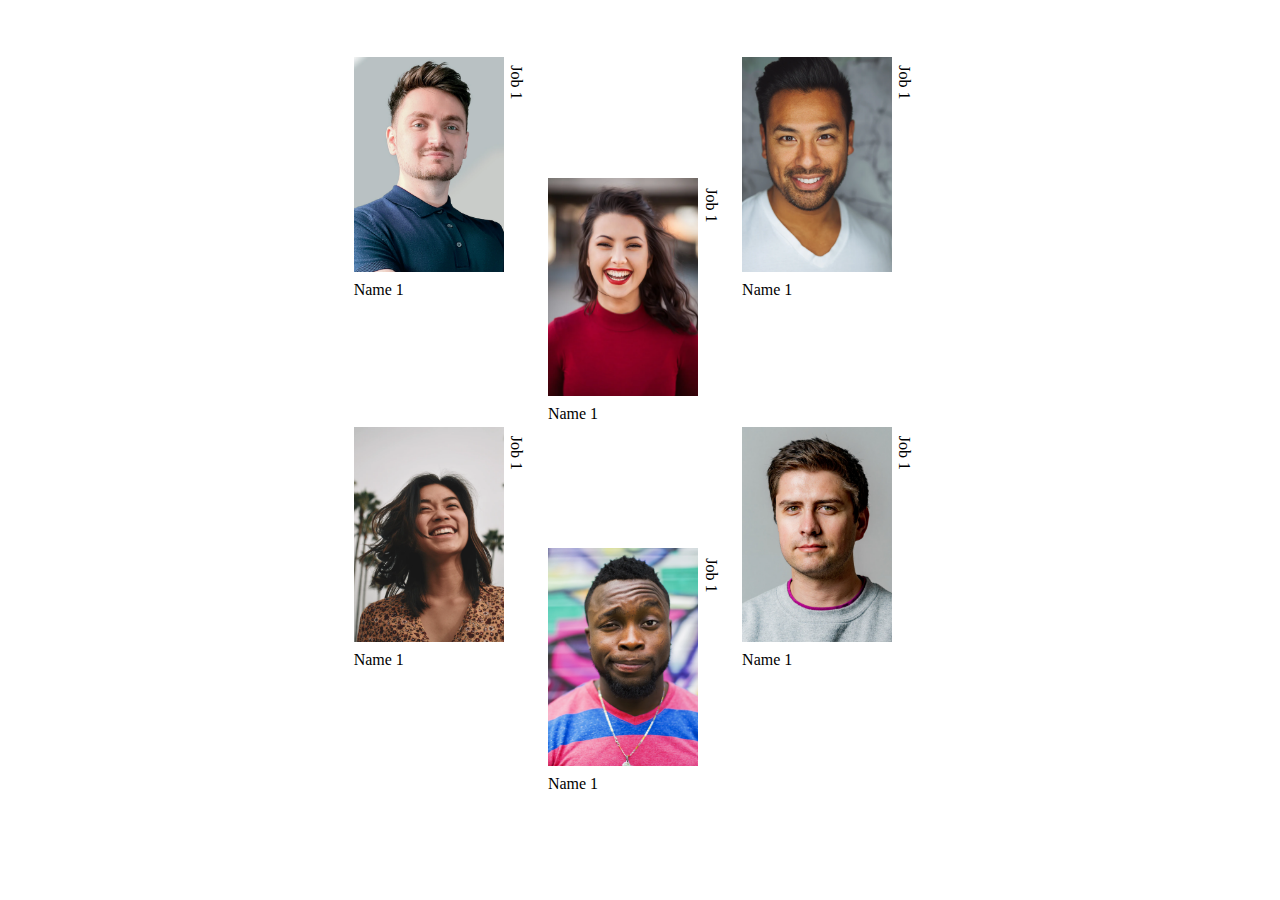
<file: index.html>
<!DOCTYPE html>
<html lang="en">
<head>
    <meta charset="UTF-8">
    <meta http-equiv="X-UA-Compatible" content="IE=edge">
    <meta name="viewport" content="width=device-width, initial-scale=1.0">
    <link rel="stylesheet" href="test.css">
    <title>Document</title>
</head>
<body>
  <div class="wrapper">
    <div class="container">
        <div>
            <div class="img-container">
                <div>
                    <div class="img-job">
                        <div>
                            <img  class="img" src="photo1.png"/>
                        </div>
                        <div class="job-title">Job 1</div>
                    </div>
                </div>
                <div>Name 1</div>
            </div>
        </div>
        <div class="down">
            <div class="img-container">
                <div>
                    <div class="img-job">
                        <div>
                            <img  class="img" src="photo2.png"/>
                        </div>
                        <div class="job-title">Job 1</div>
                    </div>
                </div>
                <div>Name 1</div>
            </div>
        </div>
        <div>
            <div class="img-container">
                <div>
                    <div class="img-job">
                        <div>
                            <img  class="img" src="photo3.png"/>
                        </div>
                        <div class="job-title">Job 1</div>
                    </div>
                </div>
                <div>Name 1</div>
            </div>
        </div>
    </div>
    <div class="container">
        <div>
            <div class="img-container">
                <div>
                    <div class="img-job">
                        <div>
                            <img  class="img" src="photo4.png"/>
                        </div>
                        <div class="job-title">Job 1</div>
                    </div>
                </div>
                <div>Name 1</div>
            </div>
        </div>
        <div class="down">
            <div class="img-container">
                <div>
                    <div class="img-job">
                        <div>
                            <img  class="img" src="photo5.png"/>
                        </div>
                        <div class="job-title">Job 1</div>
                    </div>
                </div>
                <div>Name 1</div>
            </div>
        </div>
        <div>
            <div class="img-container">
                <div>
                    <div class="img-job">
                        <div>
                            <img  class="img" src="photo6.png"/>
                        </div>
                        <div class="job-title">Job 1</div>
                    </div>
                </div>
                <div>Name 1</div>
            </div>
        </div>
    </div>
  </div>
</body>
</html>
</file>
<file: test.css>
.container{
    display: flex;
    gap: 10px;
    justify-content: center;
    align-items: center;
    padding: 20px 10px;
    height: 300px;
    
}
.img{
    width: 150px;
    
}
.img-container{
    display: flex;
    flex-direction: column;
    gap: 5px;
}
.down{
    height: 1px;
}
.wrapper{
    display: flex;
    flex-direction: column;
    gap:30px
}
.img-job{
    display: flex;

}
.job-title{
    /* -ms-transform: rotate(45deg); */
    transform: rotate(90deg);
    position: relative;
    left: -106px;
    top: -84px;
}
</file>
